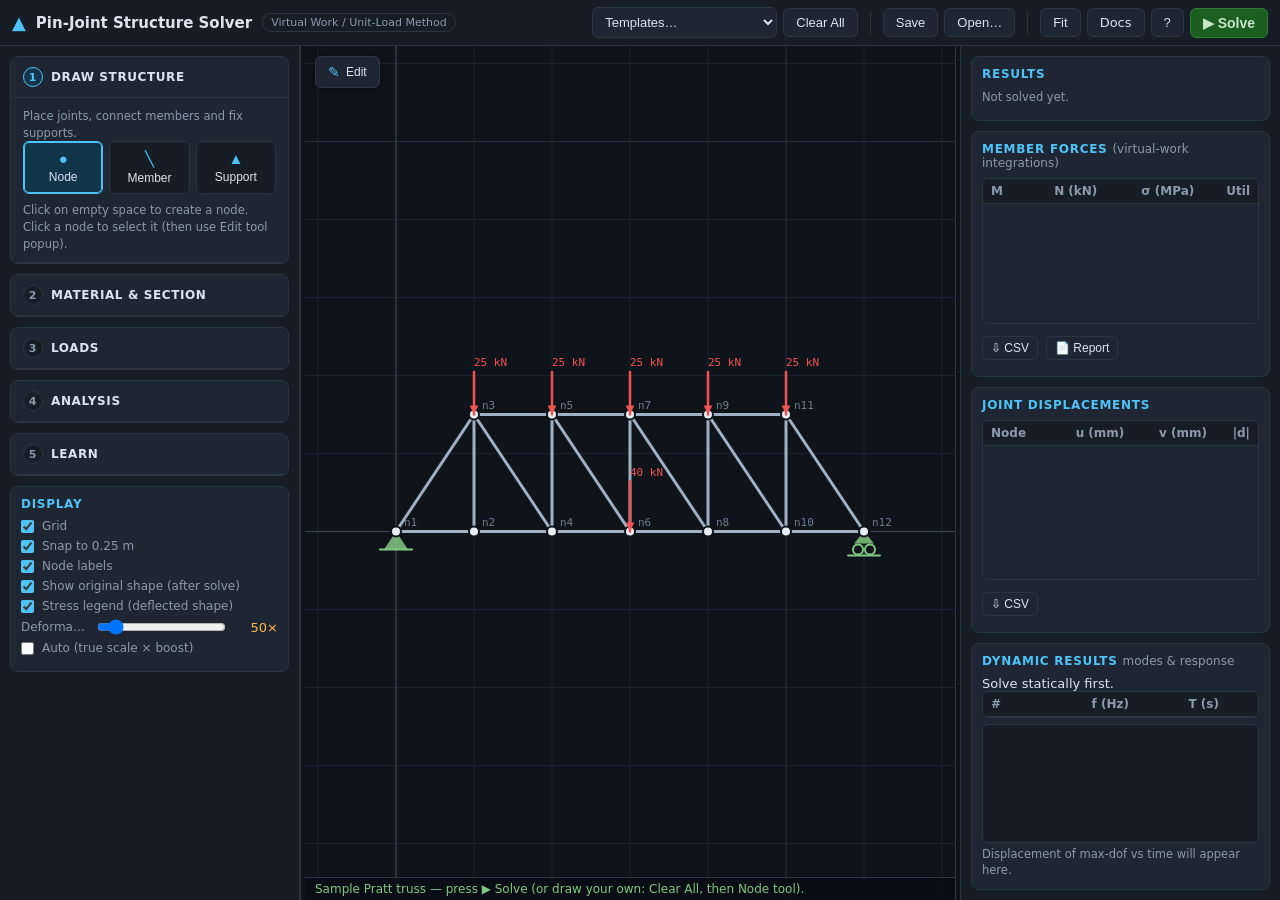
<file: index.html>
<!DOCTYPE html>
<html lang="en">
<head>
<meta charset="UTF-8">
<meta name="viewport" content="width=device-width, initial-scale=1.0">
<title>Pin Joint Structure Solver</title>
<link rel="stylesheet" href="css/style.css">
</head>
<body>

<div id="app">
  <!-- ============ TOP BAR ============ -->
  <header id="topbar">
    <div class="brand">
      <span class="logo">&#9650;</span>
      <span>Pin-Joint Structure Solver</span>
      <span class="tag">Virtual Work / Unit-Load Method</span>
    </div>
    <div class="top-actions">
      <select id="sel-template" class="tbtn" title="Start from a template" style="padding:6px 8px">
        <option value="">Templates…</option>
        <option value="pratt">Pratt roof truss (6 panels)</option>
        <option value="warren">Warren truss (zig-zag)</option>
        <option value="howe">Howe truss</option>
        <option value="ktruss">K-truss (8 panels)</option>
        <option value="bracket">Cantilever bracket</option>
        <option value="tower">Tapered mast / jib</option>
      </select>
      <button id="btn-clear"   class="tbtn danger" title="Delete everything">Clear All</button>
      <span class="sep"></span>
      <button id="btn-save"    class="tbtn" title="Download structure as JSON">Save</button>
      <button id="btn-open"    class="tbtn" title="Open a saved structure">Open…</button>
      <input type="file" id="file-open" accept=".json,application/json" style="display:none">
      <span class="sep"></span>
      <button id="btn-zoomfit" class="tbtn" title="Fit structure to view">Fit</button>
      <a href="docs.html" class="tbtn" style="text-decoration:none" title="Methodology &amp; mathematical formulation">Docs</a>
      <button id="btn-help"    class="tbtn" title="Help &amp; shortcuts">?</button>
      <button id="btn-solve"   class="tbtn solve" title="Solve the structure">&#9654; Solve</button>
    </div>
  </header>

  <div id="main">
    <!-- ============ SIDE PANEL ============ -->
    <aside id="panel">

      <section class="panel-block step open" data-step="1">
        <h3 class="acc-head"><span class="stepnum">1</span> Draw structure <span class="step-status"></span></h3>
        <div class="acc-body">
          <p class="hint">Place joints, connect members and fix supports.</p>
          <div class="toolgrid">
            <button id="tool-node"     class="tool active" data-tool="node"><span class="ticon">&#9679;</span>Node</button>
            <button id="tool-member"   class="tool" data-tool="member"><span class="ticon">&#9586;</span>Member</button>
            <button id="tool-support"  class="tool" data-tool="support"><span class="ticon">&#9650;</span>Support</button>
          </div>
          <p class="hint" id="tool-hint">Click on empty space to create a node. Click a node to select it (then use Edit tool popup).</p>
        </div>
      </section>

      <section class="panel-block step" data-step="2">
        <h3 class="acc-head"><span class="stepnum">2</span> Material &amp; section <span class="step-status"></span></h3>
        <div class="acc-body">
          <div class="fieldrow"><label>Material preset</label>
            <select id="sel-material">
              <option value="custom">Custom…</option>
              <option value="steel">Steel S235 (E=21000)</option>
              <option value="steel355">Steel S355 (E=21000)</option>
              <option value="alu">Aluminium 6061 (E=6900)</option>
              <option value="timber">Timber GL24 (E=1150)</option>
            </select>
          </div>
          <div class="fieldrow"><label>New Member E (kN/cm²)</label><input id="inp-E" type="number" value="21000" step="100"></div>
          <div class="fieldrow"><label>New Member A (cm²)</label><input id="inp-A" type="number" value="20" step="1"></div>
          <div class="fieldrow"><label>Density ρ (kg/m³)</label><input id="inp-rho" type="number" value="7850" step="50" title="Material density — used for self weight and dynamic mass"></div>
          <div class="fieldrow"><label>Section (new members)</label>
            <select id="sel-section"></select>
          </div>
          <div class="fieldrow"><label>σ allow max (MPa)</label><input id="inp-sallow-max" type="number" value="157" step="1" title="Maximum allowable tensile stress"></div>
          <div class="fieldrow"><label>σ allow min (MPa)</label><input id="inp-sallow-min" type="number" value="157" step="1" title="Maximum allowable compressive stress (magnitude)"></div>
          <div class="chkrow"><input type="checkbox" id="chk-buckle" checked><label for="chk-buckle">Buckling check (Euler, pin-ended)</label></div>
          <div class="fieldrow"><label>Color members by</label>
            <select id="sel-colormode">
              <option value="force">Axial force / stress</option>
              <option value="util">Utilisation vs limit</option>
              <option value="none">Mono</option>
            </select>
          </div>
          <p class="hint">Utilisation = σ/σ_limit. Tension limited by σ_allow max; compression by min(σ_allow min, buckling). Red &gt; 1 (fails).</p>
        </div>
      </section>

      <section class="panel-block step" data-step="3">
        <h3 class="acc-head"><span class="stepnum">3</span> Loads <span class="step-status"></span></h3>
        <div class="acc-body">
          <div class="toolgrid">
            <button id="tool-load" class="tool" data-tool="load"><span class="ticon">&#8595;</span>Point load</button>
          </div>
          <div class="chkrow"><input type="checkbox" id="chk-sw"><label for="chk-sw">Self weight</label></div>
          <div class="chkrow"><input type="checkbox" id="chk-th"><label for="chk-th">Thermal (ΔT)</label></div>
          <div class="fieldrow"><label>α coefficient (µε/°C)</label><input id="inp-alpha" type="number" value="12" step="0.5"></div>
          <div class="fieldrow"><label>ΔT all (°C)</label><input id="inp-dTall" type="number" value="0" step="5"></div>
          <button id="btn-dTall" class="tbtn small">Apply ΔT to all members</button>
        </div>
      </section>

      <section class="panel-block step" data-step="4">
        <h3 class="acc-head"><span class="stepnum">4</span> Analysis <span class="step-status"></span></h3>
        <div class="acc-body">
          <div class="fieldrow"><label>Analysis type</label>
            <select id="sel-analysis">
              <option value="static">Static</option>
              <option value="modal">Dynamic — modal</option>
              <option value="time">Dynamic — time history</option>
            </select>
          </div>
          <div id="ana-static">
            <p class="hint">Solves K·u = P (virtual-work method).</p>
            <button id="btn-solve-left" class="tbtn solve small">&#9654; Run static analysis</button>
          </div>
          <div id="ana-modal" style="display:none">
            <p class="hint">Computes natural frequencies &amp; mode shapes (lumped mass).</p>
            <div class="fieldrow">
              <button id="btn-modes" class="tbtn solve small">&#9654; Run modal analysis</button>
              <button id="btn-anim-mode" class="tbtn small" disabled>&#9654; Animate</button>
            </div>
          </div>
          <div id="ana-time" style="display:none">
            <div class="fieldrow"><label>Load λ(t)</label>
              <select id="sel-history">
                <option value="step">Step (sudden)</option>
                <option value="pulse">Pulse (rectangular)</option>
                <option value="harmonic">Harmonic sin(2πf·t)</option>
                <option value="ramp">Ramp (linear)</option>
              </select>
            </div>
            <div class="fieldrow"><label>f / tp (Hz / s)</label><input id="inp-freq" type="number" value="5" step="0.5" min="0"></div>
            <div class="fieldrow"><label>Damping ζ (%)</label><input id="inp-zeta" type="number" value="2" step="0.5" min="0" max="99"></div>
            <div class="fieldrow"><label>T end (s)</label><input id="inp-tend" type="number" value="2" step="0.5" min="0.1"></div>
            <div class="fieldrow">
              <button id="btn-run-dyn" class="tbtn solve small" disabled>&#9654; Run time analysis</button>
              <button id="btn-play" class="tbtn small" disabled>&#9654; Play</button>
            </div>
          </div>
        </div>
      </section>

      <section class="panel-block step" data-step="5">
        <h3 class="acc-head"><span class="stepnum">5</span> Learn <span class="step-status"></span></h3>
        <div class="acc-body">
          <p class="hint">Teaching tools that explain <em>how</em> the forces are found.</p>
          <div class="chkrow"><input type="checkbox" id="chk-zero"><label for="chk-zero">Highlight zero-force members</label></div>
          <div class="fieldrow">
            <button id="btn-worked" class="tbtn small">&#128214; Method of joints (worked)</button>
          </div>
          <div class="fieldrow">
            <button id="btn-sections" class="tbtn small">&#9998; Method of sections</button>
          </div>
          <div class="fieldrow">
            <button id="btn-influence" class="tbtn small">&#8596; Influence lines</button>
          </div>
          <div id="learn-output" class="learn-output"><p class="hint">Solve the structure first, then pick a tool above.</p></div>
        </div>
      </section>

      <section class="panel-block">
        <h3>Display</h3>
        <div class="chkrow"><input type="checkbox" id="chk-grid" checked><label for="chk-grid">Grid</label></div>
        <div class="chkrow"><input type="checkbox" id="chk-snap" checked><label for="chk-snap">Snap to 0.25 m</label></div>
        <div class="chkrow"><input type="checkbox" id="chk-labels" checked><label for="chk-labels">Node labels</label></div>
        <div class="chkrow"><input type="checkbox" id="chk-orig" checked><label for="chk-orig">Show original shape (after solve)</label></div>
        <div class="chkrow"><input type="checkbox" id="chk-legend" checked><label for="chk-legend">Stress legend (deflected shape)</label></div>
        <div class="fieldrow"><label>Deformation scale</label>
          <input type="range" id="range-defscale" min="1" max="500" value="50">
          <span id="defscale-val">50×</span>
        </div>
        <div class="chkrow"><input type="checkbox" id="chk-auto"><label for="chk-auto">Auto (true scale × boost)</label></div>
      </section>

    </aside>
    <div class="col-resizer" id="rsz-left" title="Drag to resize"></div>

    <!-- ============ CANVAS AREA ============ -->
    <div id="canvas-wrap">
      <canvas id="canvas"></canvas>

      <!-- floating Edit tool + selection box (over the drawing area) -->
      <div id="canvas-tools">
        <button id="tool-select" class="tool" data-tool="select"><span class="ticon">&#9998;</span>Edit</button>
      </div>
      <div id="selection-box" style="display:none">
        <div class="sel-head">
          <div id="selection-info"><p class="hint">Nothing selected.</p></div>
          <button id="btn-sel-close" class="tbtn small" title="Close">&#10005;</button>
        </div>
        <div id="selection-edit" style="display:none">
          <div class="fieldrow"><label>X (m)</label><input id="sel-x" type="number" step="0.1"></div>
          <div class="fieldrow"><label>Y (m)</label><input id="sel-y" type="number" step="0.1"></div>
          <div class="fieldrow"><label>Load Px (kN)</label><input id="sel-px" type="number" step="1"></div>
          <div class="fieldrow"><label>Load Py (kN)</label><input id="sel-py" type="number" step="1"></div>
          <div class="fieldrow" title="Extra lumped mass for dynamic analysis"><label>Mass (kg)</label><input id="sel-mass" type="number" step="10" min="0"></div>
          <div class="fieldrow"><label>Support</label>
            <select id="sel-support">
              <option value="none">None</option>
              <option value="pin">Pin (x,y)</option>
              <option value="rollerx">Roller &#8992;&#8993; (y fixed)</option>
              <option value="rollery">Roller | (x fixed)</option>
            </select>
          </div>
          <button id="btn-del-node" class="tbtn danger small">Delete Node</button>
        </div>
        <div id="member-edit" style="display:none">
          <div class="fieldrow"><label>E (kN/cm²)</label><input id="sel-mE" type="number" step="100"></div>
          <div class="fieldrow"><label>A (cm²)</label><input id="sel-mA" type="number" step="1"></div>
          <div class="fieldrow"><label>Section</label><select id="sel-mSection"></select></div>
          <div class="fieldrow"><label>I (cm⁴)</label><input id="sel-mI" type="number" step="1" min="0" title="For buckling check; 0 = solid-square equivalent"></div>
          <div class="fieldrow"><label>ΔT (°C)</label><input id="sel-mdT" type="number" step="5"></div>
          <button id="btn-del-member" class="tbtn danger small">Delete Member</button>
        </div>
      </div>

      <div id="empty-hint">
        <b>Getting started</b>
        <ol>
          <li>Pick a <b>template</b> (top bar), or draw:
            <span class="kbd-hint">Node</span> tool → click to place joints;
            <span class="kbd-hint">Member</span> → click joint-to-joint.</li>
          <li>Click a joint with <span class="kbd-hint">Support</span> to pin it (cycle pin/rollers).</li>
          <li><span class="kbd-hint">Load</span>: click a joint, enter Px/Py in the panel.</li>
          <li>Press <b>▶ Solve</b> (or <span class="kbd-hint">S</span>).
            Colors show stress; green = deflected shape.</li>
          <li>Shortcuts: <span class="kbd-hint">1–5</span> tools, <span class="kbd-hint">Ctrl+Z</span> undo,
            <span class="kbd-hint">Ctrl+S</span> save, <span class="kbd-hint">F</span> fit.</li>
        </ol>
      </div>
      <div id="canvas-status">
        <span id="status-text">Ready — start drawing nodes.</span>
        <span id="coord-text"></span>
      </div>
    </div>
    <div class="col-resizer" id="rsz-right" title="Drag to resize"></div>

    <!-- ============ RESULTS PANEL ============ -->
    <aside id="results">
      <section class="panel-block">
        <h3>Results</h3>
        <div id="results-summary"><p class="hint">Not solved yet.</p></div>
      </section>
      <section class="panel-block grow">
        <h3>Member Forces <span class="sub">(virtual-work integrations)</span></h3>
        <div class="tablewrap">
          <table id="tbl-members">
            <thead><tr><th>M</th><th>N (kN)</th><th>σ (MPa)</th><th>Util</th></tr></thead>
            <tbody></tbody>
          </table>
        </div>
        <div class="fieldrow" style="margin-top:6px">
          <button id="btn-export" class="tbtn small" title="Export member results">&#8681; CSV</button>
      <button id="btn-report" class="tbtn small" title="Printable design report">&#128196; Report</button>
      <span id="design-status" class="hint"></span>
        </div>
      </section>
      <section class="panel-block grow">
        <h3>Joint Displacements</h3>
        <div class="tablewrap">
          <table id="tbl-disp">
            <thead><tr><th>Node</th><th>u (mm)</th><th>v (mm)</th><th>|d|</th></tr></thead>
            <tbody></tbody>
          </table>
        </div>
        <div class="fieldrow" style="margin-top:6px">
          <button id="btn-export-disp" class="tbtn small" title="Export joint displacements &amp; reactions">&#8681; CSV</button>
        </div>
      </section>

      <section class="panel-block" id="dyn-block">
        <h3>Dynamic results <span class="sub">modes &amp; response</span></h3>
        <div id="dyn-summary"><p class="hint">Choose Analysis → Dynamic in the left panel.</p></div>
        <div class="tablewrap" style="max-height:150px">
          <table id="tbl-modes">
            <thead><tr><th>#</th><th>f (Hz)</th><th>T (s)</th><th></th></tr></thead>
            <tbody></tbody>
          </table>
        </div>
        <canvas id="canvas-dyn" width="260" height="110" style="width:100%;background:var(--bg2);border:1px solid var(--line);border-radius:6px;margin-top:6px"></canvas>
        <p class="hint" id="dyn-plot-cap">Displacement of max-dof vs time will appear here.</p>
      </section>

      <section class="panel-block" id="infl-block" style="display:none">
        <h3>Influence line <span class="sub">moving unit load</span></h3>
        <div class="fieldrow"><label>Response</label>
          <select id="sel-infl">
            <option value="">— choose —</option>
          </select>
        </div>
        <div class="fieldrow"><label>Load direction</label>
          <select id="sel-infl-axis">
            <option value="y">Vertical (↓)</option>
            <option value="x">Horizontal (→)</option>
          </select>
        </div>
        <canvas id="canvas-infl" width="300" height="130" style="width:100%;background:var(--bg2);border:1px solid var(--line);border-radius:6px;margin-top:6px"></canvas>
        <p class="hint" id="infl-cap">A unit load moves along the joints; the plot shows the response at each position.</p>
      </section>
    </aside>
  </div>
</div>

<!-- ============ HELP MODAL ============ -->
<div id="help-modal" class="modal" style="display:none">
  <div class="modal-box">
    <div class="modal-head">
      <h3>Help &amp; shortcuts</h3>
      <button id="btn-help-close" class="tbtn small">&#10005;</button>
    </div>
    <div class="modal-body">
      <h4>Workflow</h4>
      <ol>
        <li><b>Draw</b> — pick a template (top bar) or use the <b>Node</b> tool to place joints, <b>Member</b> to connect them.</li>
        <li><b>Support</b> — click a joint to cycle pin / rollers. You need at least 3 reaction components.</li>
        <li><b>Load</b> — click a joint and enter Px / Py in the panel.</li>
        <li><b>Material &amp; section</b> — set E, A, density and σ_allow for new members (Step 2). To change a single member, select it with the <b>Edit</b> tool and edit its properties in the floating box.</li>
        <li><b>Solve</b> — press <b>▶ Solve</b> (or <span class="kbd-hint">S</span>).</li>
        <li><b>Learn</b> — use the Step 5 tools to see the method of joints, sections, and influence lines.</li>
      </ol>
      <h4>Keyboard shortcuts</h4>
      <table class="help-keys">
        <tr><td><span class="kbd-hint">1–5</span></td><td>Switch tools (node, member, support, load, edit)</td></tr>
        <tr><td><span class="kbd-hint">S</span></td><td>Solve</td></tr>
        <tr><td><span class="kbd-hint">F</span></td><td>Fit structure to view</td></tr>
        <tr><td><span class="kbd-hint">Ctrl+Z</span></td><td>Undo</td></tr>
        <tr><td><span class="kbd-hint">Ctrl+S</span></td><td>Save structure (JSON)</td></tr>
        <tr><td><span class="kbd-hint">Del</span></td><td>Delete selected node / member</td></tr>
        <tr><td><span class="kbd-hint">Esc</span></td><td>Cancel in-progress member / clear selection</td></tr>
        <tr><td><span class="kbd-hint">Shift-drag</span> / <span class="kbd-hint">middle-drag</span></td><td>Pan</td></tr>
        <tr><td><span class="kbd-hint">Wheel</span></td><td>Zoom</td></tr>
      </table>
      <h4>Units</h4>
      <p class="hint">Geometry in <b>m</b>, loads in <b>kN</b>, E in <b>kN/cm²</b>, A in <b>cm²</b>, displacements in <b>mm</b>, stress in <b>MPa</b>.</p>
      <h4>Stability</h4>
      <p class="hint">A stable planar truss needs <b>m + r ≥ 2j</b> and at least 3 non-concurrent reaction components. The status bar shows the counts.</p>
    </div>
  </div>
</div>

<script src="js/structure.js"></script>
<script src="js/solver.js"></script>
<script src="js/dynamics.js"></script>
<script src="js/worked.js"></script>
<script src="js/influence.js"></script>
<script src="js/report.js"></script>
<script src="js/renderer.js"></script>
<script src="js/app.js"></script>
</body>
</html>
</file>
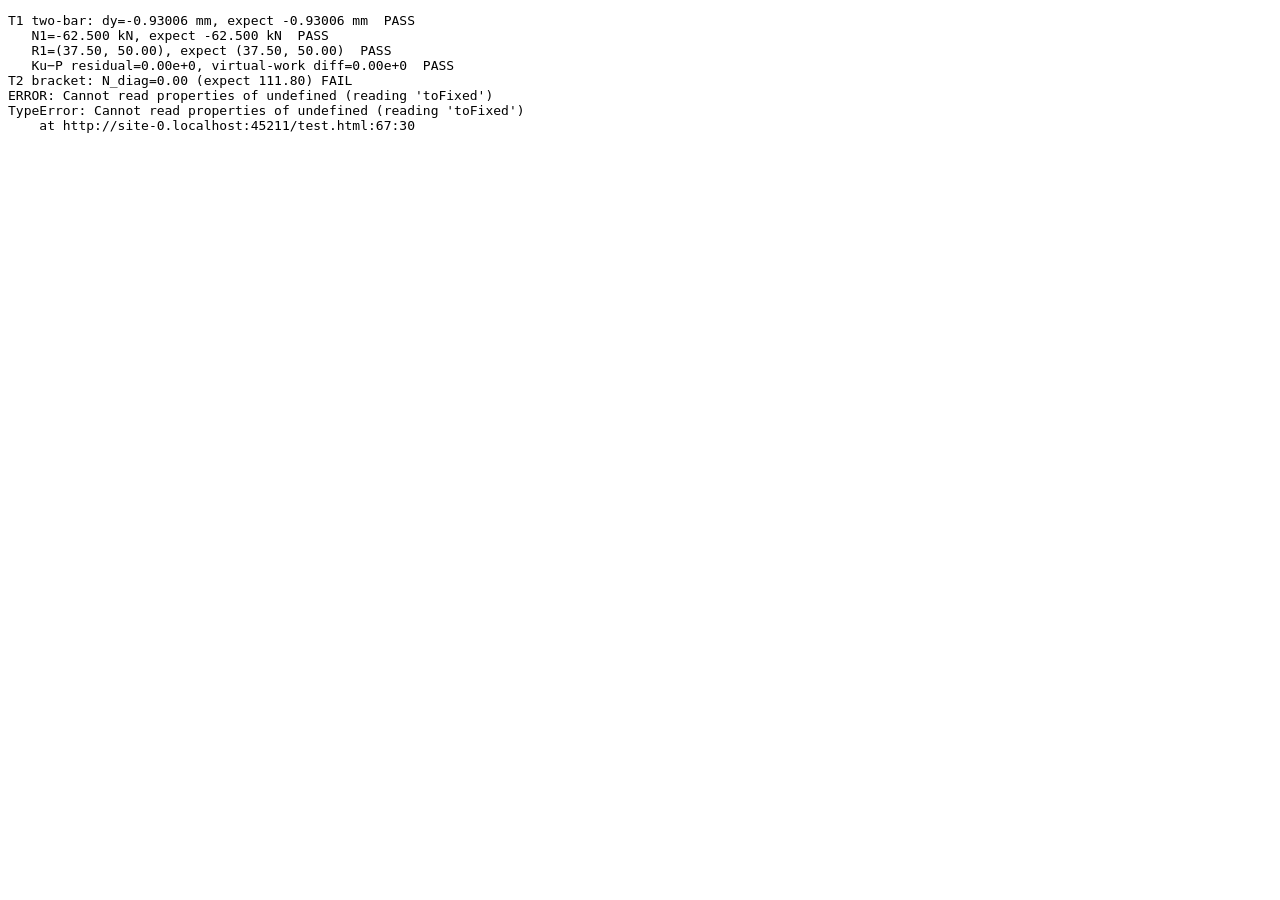
<file: test.html>
<!DOCTYPE html>
<html>
<head><meta charset="UTF-8"><title>Solver self-test</title></head>
<body>
<pre id="out">Running…</pre>
<script src="js/structure.js"></script>
<script src="js/solver.js"></script>
<script src="js/dynamics.js"></script>
<script src="js/worked.js"></script>
<script src="js/influence.js"></script>
<script>
const out = [];
const log = s => { out.push(s); document.getElementById("out").textContent = out.join("\n"); };
const approx = (a, b, tol=1e-6) => Math.abs(a-b) <= tol;

try {
  /* ---- TEST 1: two-bar truss ----
     n3 apex (0,4) load -100 kN; members to (-3,0) pin and (3,0) pin.
     δ = PL/(2 EA sin²θ), N = -P/(2 sinθ)                                */
  let s = new Structure();
  const b = 3, h = 4;
  const n1 = s.addNode(-b, 0); n1.support = "pin";
  const n2 = s.addNode( b, 0); n2.support = "pin";
  const n3 = s.addNode( 0, h); n3.py = -100;
  const E = 21000, A = 20, EAN = E * A;
  s.addMember(n1, n3, E, A);
  s.addMember(n2, n3, E, A);
  let sol = Solver.solve(s);
  const sinθ = h / 5;
  const δexp = 100 * 5000 / (2 * EAN * sinθ * sinθ);
  const dy = sol.dispOf(n3.id, "y");
  log(`T1 two-bar: dy=${dy.toFixed(5)} mm, expect ${(-δexp).toFixed(5)} mm  ${approx(dy,-δexp)?"PASS":"FAIL"}`);
  const Nexp = -100 / (2 * sinθ);
  const N = sol.memberForces.get(1);
  log(`   N1=${N.toFixed(3)} kN, expect ${Nexp.toFixed(3)} kN  ${approx(N,Nexp)?"PASS":"FAIL"}`);
  const R1 = sol.reactions.get(n1.id);
  log(`   R1=(${R1.rx.toFixed(2)}, ${R1.ry.toFixed(2)}), expect (37.50, 50.00)  ${approx(R1.rx,37.5)&&approx(R1.ry,50)?"PASS":"FAIL"}`);
  log(`   Ku−P residual=${sol.verify.toExponential(2)}, virtual-work diff=${sol.virtErr.toExponential(2)}  ${sol.virtErr<1e-7?"PASS":"FAIL"}`);

  /* ---- TEST 2: determinate cantilever (4-node bracket) ----
     Wall at x=0: n1(0,2) pin, n2(0,0) pin. Free: n3(4,2), n4(4,0) load -50 at n4.
     Bars: n1-n3 (top), n2-n4 (bottom), n1-n4 (diag), n3-n4 (vertical).
     Method of joints:
       n3: top chord + vertical:  ΣFx: -N13 - N34x... solve:
       at n3: members n1n3 (horizontal), n3n4 (vertical), no load → N34 = 0, N13 = 0?
       n4: load (0,-50); members: n2n4 horiz, n1n4 diag(-4,2)len√20, n3n4 vertical.
       ΣFy: N34·(up) + N14·(2/√20) = 50… compute below numerically.            */
  s = new Structure();
  const w1 = s.addNode(0, 2); w1.support = "pin";
  const w2 = s.addNode(0, 0); w2.support = "pin";
  const f3 = s.addNode(4, 2);
  const f4 = s.addNode(4, 0); f4.py = -50;
  s.addMember(w1, f3, E, A);   // m1 top chord
  s.addMember(w2, f4, E, A);   // m2 bottom chord
  s.addMember(w1, f4, E, A);   // m3 diagonal
  s.addMember(f3, f4, E, A);   // m4 vertical
  sol = Solver.solve(s);
  // hand solution: at n3: ΣFx: N13 = 0 (no x load at n3) → m1 N=0
  //   then ΣFy at n3: -N34 = 0 → m4 N=0?? No: n3 connects m1(horiz) & m4(vert), no load → both 0. But then m4 zero.
  // at n4: members m2 (horiz to left), m3 (diag to (-4,2)/√20), m4 (vert up, N=0)
  //   ΣFy: N3·(2/√20)·(-1 towards w1) ... F_member on n4 toward w1 = N·(-4,2)/√20.
  //   ΣFy: N3·2/√20 + 0 - 50 = 0 → N3 = 50·√20/2 = 111.80 kN (tension)
  //   ΣFx: -N2 - N3·4/√20 = 0 → N2 = -111.80·4/√20 = -100 kN (compression)
  const N3exp = 50 * Math.sqrt(20) / 2, N2exp = -100;
  const g1 = sol.memberForces.get(3), g2 = sol.memberForces.get(2), g4 = sol.memberForces.get(4);
  log(`T2 bracket: N_diag=${g1.toFixed(2)} (expect ${N3exp.toFixed(2)}) ${approx(g1,N3exp,1e-3)?"PASS":"FAIL"}`);
  log(`           N_bot=${g2.toFixed(2)} (expect ${N2exp.toFixed(2)}) ${approx(g2,N2exp,1e-3)?"PASS":"FAIL"}`);
  log(`           N_vert=${g4.toFixed(3)} (expect 0) ${approx(g4,0,1e-3)?"PASS":"FAIL"}`);
  log(`   Ku−P=${sol.verify.toExponential(2)}, virtW diff=${sol.virtErr.toExponential(2)} ${sol.virtErr<1e-7?"PASS":"FAIL"}`);

  /* ---- TEST 3: sample Pratt ---- */
  s = Structure.samplePratt();
  sol = Solver.solve(s);
  const R0 = sol.reactions.get(s.nodes[0].id);
  const R6 = sol.reactions.get(s.nodes[6].id);
  const totLoad = s.nodes.reduce((t, n) => t + n.py, 0);
  const okSum = approx(R0.ry + R6.ry, -totLoad, 1e-4);
  // symmetry: loads are symmetric (5 top loads of -25 at x=2..10, mid extra -40 at x=6) → reactions equal
  const okSym = approx(R0.ry, R6.ry, 1e-4) && approx(R0.ry, -totLoad/2, 1e-4);
  log(`T3 Pratt: ΣPy=${totLoad}; Ry(L)=${R0.ry.toFixed(2)}, Ry(R)=${R6.ry.toFixed(2)}  sum-ok=${okSum?"PASS":"FAIL"} symm=${okSym?"PASS":"FAIL"}`);
  log(`   Ku−P=${sol.verify.toExponential(2)}, virtW diff=${sol.virtErr.toExponential(2)} ${sol.virtErr<1e-6?"PASS":"FAIL"}`);
  let maxD = 0, dN = null;
  s.nodes.forEach(n => { const d = Solver.nodeDisp(sol, n), m = Math.hypot(d.ux, d.uy); if (m > maxD) { maxD = m; dN = n; } });
  log(`   max disp = ${maxD.toFixed(3)} mm at n${dN.id} (sane if < ~150 mm)`);

  /* ---- TEST 4: hanging vertical bar under self weight only ----
     Bar pinned top (0,5), free bottom (0,0), no applied loads, SW on.
     w_total = ρgAL; tip drop δ = w_tot·L/(2EA).
     rollery at the joint fixes x so the model is stable.                */
  s = new Structure();
  const h1 = s.addNode(0, 5); h1.support = "pin";
  const h2 = s.addNode(0, 0); h2.support = "rollery";
  s.addMember(h1, h2, E, A);
  sol = Solver.solve(s, { selfWeight: { include: true, rho: 7850 } });
  const wExp = 7850 * 9.81e-3 * 0.002 * 5;
  const δ4exp = wExp * 5000 / (2 * EAN);
  const dy4 = sol.dispOf(h2.id, "y");
  log(`T4 self weight: w=${sol.selfWeight.toFixed(4)} kN (expect ${wExp.toFixed(4)}) ${approx(sol.selfWeight,wExp,1e-4)?"PASS":"FAIL"}`);
  log(`   tip dy=${dy4.toFixed(6)} mm, expect ${(-δ4exp).toFixed(6)} mm  ${approx(dy4,-δ4exp,1e-6)?"PASS":"FAIL"}`);
  log(`   N=${sol.memberForces.get(1).toFixed(4)} kN, expect ${(wExp/2).toFixed(4)}  ${approx(sol.memberForces.get(1),wExp/2,1e-4)?"PASS":"FAIL"}`);
  log(`   Ry=${sol.reactions.get(h1.id).ry.toFixed(4)}, expect ${wExp.toFixed(4)}  ${approx(sol.reactions.get(h1.id).ry,wExp,1e-4)?"PASS":"FAIL"}`);

  /* ---- TEST 5: fully restrained bar heated ΔT=+40°C ----
     Classic thermal stress: N = −EαΔT (compression), net δ = 0.
     Use a triangle in the y=0 plane: top joint restrained too.
     Simplest stable case: two collinear bars between walls with middle joint.
     Bar n1(0,0) n2(4,0) n3(8,0); n1 pin, n3 pin, n2 free — but n2 has no
     y-restraint and bars are collinear → unstable in y. Restrain n2 with
     rollerx (fixes y). Then heated bar: N1 = N2 = −EA·α·ΔT, u(n2)=0.     */
  s = new Structure();
  const t1 = s.addNode(0, 0); t1.support = "pin";
  const t2 = s.addNode(4, 0); t2.support = "rollerx";   // fixes y only
  const t3 = s.addNode(8, 0); t3.support = "pin";
  const mA = s.addMember(t1, t2, E, A); mA.dT = 40;
  const mB = s.addMember(t2, t3, E, A); mB.dT = 40;
  sol = Solver.solve(s, { thermal: { include: true, alpha: 12 } });
  const FT5 = EAN * 12e-6 * 40;              // = 201.6 kN expected compression
  const N5a = sol.memberForces.get(mA.id), N5b = sol.memberForces.get(mB.id);
  const u5 = sol.dispOf(t2.id, "x");
  log(`T5 thermal (restrained): N1=${N5a.toFixed(2)} kN, N2=${N5b.toFixed(2)} kN, expect ${(-FT5).toFixed(2)}  ${approx(N5a,-FT5,1e-6)&&approx(N5b,-FT5,1e-6)?"PASS":"FAIL"}`);
  log(`   mid-joint u=${u5.toExponential(2)} mm (expect ~0)  ${approx(u5,0,1e-6)?"PASS":"FAIL"}`);
  log(`   Ku−P=${sol.verify.toExponential(2)}, virtW diff=${sol.virtErr.toExponential(2)}  ${sol.virtErr<1e-6?"PASS":"FAIL"}`);

  /* ---- TEST 6: free cantilever truss, heated diagonal only ----
     If only ONE member of a determinate stable truss is heated and the truss
     can accommodate it freely, displacements occur with NO stress (N≈0).
     Use T2 bracket, heat only the vertical member f3-f4 by +100°C:
     expected: N≈0 everywhere, f3 rises by α·ΔT·L = 12e-6·100·2000 = 2.4 mm  */
  s = new Structure();
  const b1 = s.addNode(0, 2); b1.support = "pin";
  const b2 = s.addNode(0, 0); b2.support = "pin";
  const b3 = s.addNode(4, 2);
  const b4 = s.addNode(4, 0);
  s.addMember(b1, b3, E, A);
  s.addMember(b2, b4, E, A);
  s.addMember(b1, b4, E, A);
  const mV = s.addMember(b3, b4, E, A); mV.dT = 100;
  sol = Solver.solve(s, { thermal: { include: true, alpha: 12 } });
  let maxN = 0; s.members.forEach(m => maxN = Math.max(maxN, Math.abs(sol.memberForces.get(m.id))));
  const vT = sol.dispOf(b3.id, "y"), vExpect = 12e-6 * 100 * 2000;
  log(`T6 thermal (free): max|N|=${maxN.toExponential(2)} kN (expect ~0)  ${maxN<1e-6?"PASS":"FAIL"}`);
  log(`   f3 v=${vT.toFixed(4)} mm, expect ${vExpect.toFixed(4)} mm  ${approx(vT,vExpect,1e-4)?"PASS":"FAIL"}`);
  log(`   virtW diff=${sol.virtErr.toExponential(2)}  ${sol.virtErr<1e-6?"PASS":"FAIL"}`);

  /* ---- TEST 7: natural frequency of SDOF-equivalent hanging bar ----
     Same bar as T4: k = EA/L [kN/mm], end mass m = ρAL/2 [kg→kt].
     ω = √(k/m). ρ=7850, A=0.002 m², L=5 m → m=39.25 kg=0.03925 kt
     k = 420000/5000 = 84 kN/mm → ω=√(84/0.03925)=46.27 rad/s → f=7.36 Hz */
  {
    const sol7 = Solver.solve(s, { selfWeight: { include: true, rho: 7850 } });
    const res7 = Dynamics.modes(s, sol7.K, sol7.ndof, 7850, sol7.dofIndex, 1);
    const k7 = EAN / 5000;                       // 84 kN/mm
    const m7 = 7850 * 0.002 * 5 / 2 / 1000;      // kt
    const wExp = Math.sqrt(k7 / m7);
    const fGot = res7.modes[0].freq, fExp = wExp / (2 * Math.PI);
    log(`T7 eigen: f1=${fGot.toFixed(3)} Hz, expect ${fExp.toFixed(3)} Hz  ${approx(fGot,fExp,1e-3)?"PASS":"FAIL"}`);

    /* ---- TEST 8: step load DAF = 2 (undamped) ----
       SDOF, suddenly applied constant load: max displacement = 2× static. */
    const resp = Dynamics.response([Object.assign({}, res7.modes[0], { used: true })],
      res7.M, sol7.Pf, { lambda: t => 1, tEnd: 3 / fGot, dt: 1 / (60 * fGot), zeta: 0 });
    let umax = 0;
    for (let sIdx = 0; sIdx <= resp.nSteps; sIdx++) {
      const uu = resp.uOfStep(sIdx);
      for (const v of uu) umax = Math.max(umax, Math.abs(v));
    }
    /* static reference: solve K·u=Pf displacement magnitude */
    let ustat = 0;
    for (const v of sol7.dispStiffness) ustat = Math.max(ustat, Math.abs(v));
    const DAF = umax / ustat;
    log(`T8 step DAF=${DAF.toFixed(3)} (expect 2.000 for undamped SDOF)  ${approx(DAF,2,0.02)?"PASS":"FAIL"}`);
  }

  /* ---- TEST 9: utilisation / Euler buckling sanity ----
     Long slender member: A=5 cm², L=10 m, E=21000 kN/cm², compression 40 kN.
     σ = 40/5 = 8 kN/cm² = 80 MPa. I_sq = A²/12: A=500mm² → I=20833 mm⁴.
     Pcr = π²·E·I/L² = π²·210000·20833/10000² = 4317 N → σcr = 8.63 MPa (MPa!).
     σ_allow 157 MPa irrelevant: buckling governs → U = 80/8.63 = 9.27  */
  {
    const fake = { A: 5, E: 21000, length: 10 };
    const U = Structure.utilization(fake, -40, 157, 157);
    const Amm = 500, Lmm = 10000, Empa = 210000;
    const I = Amm * Amm / 12;
    const Pcr = Math.PI * Math.PI * Empa * I / (Lmm * Lmm) / 1000;  // kN
    const sigCr = Pcr * 1000 / Amm;                                  // MPa
    const Uexp = 80 / sigCr;
    log(`T9 buckling: U=${U.toFixed(2)}, expect ${Uexp.toFixed(2)} (Pcr=${Pcr.toFixed(1)} kN, σcr=${sigCr.toFixed(2)} MPa)  ${approx(U,Uexp,1e-6)?"PASS":"FAIL"}`);
    const Ut = Structure.utilization(fake, 40, 157, 157);
    log(`   tension util=${Ut.toFixed(3)}, expect ${(80/157).toFixed(3)}  ${approx(Ut,80/157,1e-6)?"PASS":"FAIL"}`);
  }

  /* ---- TEST 10: method of joints matches exact solver (bracket) ----
     Use the T2 bracket (determinate). Worked.joints should reproduce the
     exact member forces from the stiffness solution.                    */
  {
    s = new Structure();
    const w1 = s.addNode(0, 2); w1.support = "pin";
    const w2 = s.addNode(0, 0); w2.support = "pin";
    const f3 = s.addNode(4, 2);
    const f4 = s.addNode(4, 0); f4.py = -50;
    s.addMember(w1, f3, E, A);
    s.addMember(w2, f4, E, A);
    s.addMember(w1, f4, E, A);
    s.addMember(f3, f4, E, A);
    const sol10 = Solver.solve(s);
    const wj = Worked.joints(s, sol10);
    let ok10 = wj.allKnown;
    s.members.forEach(m => {
      const exact = sol10.memberForces.get(m.id);
      const worked = wj.force.get(m.id);
      if (!approx(worked, exact, 1e-6)) ok10 = false;
    });
    log(`T10 method of joints: allKnown=${wj.allKnown}, ${wj.steps.length} steps, matches exact=${ok10}  ${ok10?"PASS":"FAIL"}`);
  }

  /* ---- TEST 11: zero-force detection on the bracket truss ----
     The T2 bracket has two zero-force members: the top chord n1-n3 and
     the vertical n3-n4 (both N=0, joint n3 has 2 members and no load). */
  {
    s = new Structure();
    const w1 = s.addNode(0, 2); w1.support = "pin";
    const w2 = s.addNode(0, 0); w2.support = "pin";
    const f3 = s.addNode(4, 2);
    const f4 = s.addNode(4, 0); f4.py = -50;
    s.addMember(w1, f3, E, A);   // m1 top chord (zero)
    s.addMember(w2, f4, E, A);   // m2 bottom chord
    s.addMember(w1, f4, E, A);   // m3 diagonal
    s.addMember(f3, f4, E, A);   // m4 vertical (zero)
    const sol11 = Solver.solve(s);
    const zf = Worked.zeroForce(s, sol11);
    const m1 = s.memberBetween(w1, f3), m4 = s.memberBetween(f3, f4);
    const ok11 = zf.some(z => z.member === m1) && zf.some(z => z.member === m4);
    log(`T11 zero-force: found ${zf.length} (expect 2: M${m1.id}, M${m4.id})  ${ok11?"PASS":"FAIL"}`);
  }

  /* ---- TEST 12: influence line of a reaction ----
     For a simply-supported beam-like truss, the influence line of the
     left reaction Ry under a unit vertical load at joint x is
     (L - x)/L. Use the Pratt sample: left support at x=0, right at x=12.
     Check the value at the right support joint (x=12) -> Ry = 0, and at
     the left support (x=0) -> Ry = 1.                                        */
  {
    s = Structure.samplePratt();
    const sol12 = Solver.solve(s);
    const left = s.nodes[0];                       // bottom[0] pin at x=0
    const right = s.nodes[6];                      // bottom[6] roller at x=12
    const data = Influence.line(s, { axis: "y", reactionNodeId: left.id, reactionAxis: "y" });
    const atLeft = data.joints.find(j => j.node === left).value;
    const atRight = data.joints.find(j => j.node === right).value;
    log(`T12 influence Ry(left): at left=${atLeft.toFixed(3)} (expect 1), at right=${atRight.toFixed(3)} (expect 0)  ${approx(atLeft,1,1e-6)&&approx(atRight,0,1e-6)?"PASS":"FAIL"}`);
  }

  log("\nALL DONE");
} catch (e) {
  log("ERROR: " + e.message);
  log(e.stack);
}
</script>
</body>
</html>
</file>
<file: css/style.css>
:root{
  --bg:#0f141b;
  --bg2:#161d27;
  --bg3:#1d2632;
  --line:#2a3646;
  --txt:#dbe4ee;
  --txt-dim:#8b9aad;
  --accent:#4fc3f7;
  --accent2:#ffb74d;
  --ok:#81c784;
  --danger:#e57373;
  --tension:#4fc3f7;
  --compression:#ffb74d;
}
*{box-sizing:border-box;margin:0;padding:0}
html,body{height:100%;}
body{
  font-family:system-ui,-apple-system,"Segoe UI",Roboto,"Helvetica Neue",Arial,sans-serif;
  background:var(--bg);
  color:var(--txt);
  overflow:hidden;
  font-size:13px;
}
#app{display:flex;flex-direction:column;height:100vh;}

/* ---------- Top bar ---------- */
#topbar{
  display:flex;align-items:center;justify-content:space-between;
  background:var(--bg2);border-bottom:1px solid var(--line);
  padding:6px 12px;flex:0 0 46px;
}
.brand{display:flex;align-items:center;gap:10px;font-weight:600;font-size:15px;}
.brand .logo{color:var(--accent);font-size:18px;}
.brand .tag{font-size:11px;color:var(--txt-dim);font-weight:400;border:1px solid var(--line);border-radius:10px;padding:2px 8px;}
.top-actions{display:flex;align-items:center;gap:6px;}
.sep{width:1px;height:22px;background:var(--line);margin:0 6px;}

.tbtn{
  background:var(--bg3);color:var(--txt);border:1px solid var(--line);
  border-radius:6px;padding:6px 12px;cursor:pointer;font-size:13px;
  transition:background .12s,border-color .12s;
}
.tbtn:hover{background:#26303e;border-color:var(--accent);}
.tbtn.danger:hover{border-color:var(--danger);color:var(--danger);}
.tbtn.solve{background:#1b5e20;border-color:#2e7d32;font-weight:700;font-size:14px;color:#c8e6c9;}
.tbtn.solve:hover{background:#237a28;border-color:var(--ok);color:#fff;}
.tbtn.solve:disabled{background:#1a2b1e;border-color:#2c4630;color:#56735c;cursor:not-allowed;}
.tbtn.solve:disabled:hover{background:#1a2b1e;border-color:#2c4630;color:#56735c;}
.tbtn.small{padding:4px 8px;font-size:12px;margin-top:6px;}

/* ---------- Layout ---------- */
#main{display:flex;flex:1;min-height:0;}
#panel,#results{
  width:300px;flex:0 0 300px;background:var(--bg2);
  overflow-y:auto;padding:10px;
  display:flex;flex-direction:column;gap:10px;
}
#panel{border-right:1px solid var(--line);}
#results{border-left:1px solid var(--line);width:320px;flex-basis:320px;}
.col-resizer{
  flex:0 0 5px;cursor:col-resize;background:transparent;
  border-left:1px solid var(--line);transition:background .15s;
}
.col-resizer:hover,.col-resizer.drag{background:var(--accent);}
body.col-resizing{user-select:none;cursor:col-resize;}
body.col-resizing #canvas{pointer-events:none;}
#canvas-wrap{flex:1;position:relative;min-width:0;background:var(--bg);}
#canvas{position:absolute;inset:0;width:100%;height:100%;cursor:crosshair;}

/* floating Edit tool button (top-left of drawing area) */
#canvas-tools{
  position:absolute;top:10px;left:10px;z-index:5;
  display:flex;gap:6px;
}
#canvas-tools .tool{
  width:auto;min-width:64px;padding:7px 12px;flex-direction:row;gap:6px;
  background:var(--bg3);border:1px solid var(--line);border-radius:6px;
  box-shadow:0 2px 8px rgba(0,0,0,.4);
}
#canvas-tools .tool .ticon{font-size:14px;}
#canvas-tools .tool.active{background:#12354a;border-color:var(--accent);}

/* floating selection / edit box (top-right of drawing area) */
#selection-box{
  position:absolute;top:10px;right:10px;z-index:5;
  width:250px;max-height:calc(100% - 60px);overflow-y:auto;
  background:var(--bg3);border:1px solid var(--line);border-radius:8px;
  padding:10px;box-shadow:0 4px 16px rgba(0,0,0,.5);
}
#selection-box .sel-head{display:flex;align-items:center;justify-content:space-between;gap:8px;margin-bottom:8px;}
#selection-box .sel-head #selection-info{flex:1;min-width:0;}
#selection-box .sel-head #selection-info p{font-size:12px;line-height:1.4;word-wrap:break-word;overflow-wrap:break-word;}
#selection-box .fieldrow label{font-size:11.5px;}
#selection-box .fieldrow input[type=number],#selection-box .fieldrow select{width:100px;}
#empty-hint{
  position:absolute;inset:0;display:none;pointer-events:none;
  align-items:center;justify-content:center;
}
#empty-hint.visible{display:flex;}
#empty-hint>div{
  max-width:440px;background:rgba(22,29,39,.92);border:1px solid var(--line);
  border-radius:10px;padding:20px 26px;font-size:13.5px;line-height:1.7;
  box-shadow:0 8px 30px rgba(0,0,0,.5);
}
#empty-hint b{color:var(--accent);}
#empty-hint ol{margin:8px 0 0 20px;}
#empty-hint li{margin:5px 0;}
.kbd-hint{background:var(--bg3);border:1px solid var(--line);border-radius:4px;padding:0 5px;font-size:12px;}
#canvas-status{
  position:absolute;left:0;right:0;bottom:0;
  display:flex;justify-content:space-between;gap:10px;
  background:rgba(10,14,19,.85);border-top:1px solid var(--line);
  padding:4px 10px;font-size:12px;color:var(--txt-dim);
  pointer-events:none;
}
#status-text.err{color:var(--danger);}
#status-text.ok{color:var(--ok);}
#dyn-summary .err2{color:var(--danger);}
#dyn-summary .ok2{color:var(--ok);}

/* ---------- Panel blocks ---------- */
.panel-block{background:var(--bg3);border:1px solid var(--line);border-radius:8px;padding:10px;}
.panel-block.grow{flex:1;min-height:120px;display:flex;flex-direction:column;}
.panel-block h3{font-size:12px;text-transform:uppercase;letter-spacing:.06em;color:var(--accent);margin-bottom:8px;}
.panel-block h3 .sub{color:var(--txt-dim);text-transform:none;letter-spacing:0;font-weight:400;}

/* ---------- guided step (accordion) ---------- */
.panel-block.step{padding:0;overflow:hidden;}
.panel-block.step .acc-head{
  display:flex;align-items:center;gap:8px;margin:0;padding:10px 12px;
  cursor:pointer;user-select:none;font-size:12px;letter-spacing:.05em;
  color:var(--txt);background:var(--bg3);border-bottom:1px solid var(--line);
}
.panel-block.step .acc-head:hover{background:#22303f;}
.stepnum{
  flex:0 0 auto;width:20px;height:20px;border-radius:50%;
  background:var(--bg2);border:1px solid var(--line);
  display:inline-flex;align-items:center;justify-content:center;
  font-size:11px;color:var(--txt-dim);
}
.panel-block.step.open .stepnum{background:#12354a;border-color:var(--accent);color:var(--accent);font-weight:700;}
.step-status{margin-left:auto;color:var(--ok);font-weight:700;font-size:12px;display:none;}
.panel-block.step.done .step-status{display:inline;}
.panel-block.step .acc-body{display:none;padding:10px 12px;border-bottom:1px solid var(--line);max-height:calc(100vh - 220px);overflow-y:auto;}
.panel-block.step.open .acc-body{display:block;}
.hint{font-size:11.5px;color:var(--txt-dim);line-height:1.45;}

.toolgrid{display:grid;grid-template-columns:repeat(3,1fr);gap:6px;margin-bottom:8px;}
.tool{
  background:var(--bg2);border:1px solid var(--line);border-radius:6px;
  color:var(--txt);padding:8px 4px;cursor:pointer;font-size:12px;
  display:flex;flex-direction:column;align-items:center;gap:3px;
}
.tool .ticon{font-size:15px;color:var(--accent);}
.tool:hover{border-color:var(--accent);}
.tool.active{background:#12354a;border-color:var(--accent);box-shadow:0 0 0 1px var(--accent) inset;}

.fieldrow{display:flex;align-items:center;gap:8px;margin-bottom:6px;}
.fieldrow label{flex:1;color:var(--txt-dim);font-size:12px;min-width:0;white-space:nowrap;overflow:hidden;text-overflow:ellipsis;}
.fieldrow input[type=number],.fieldrow select{
  width:110px;flex:0 0 auto;background:var(--bg2);border:1px solid var(--line);color:var(--txt);
  border-radius:5px;padding:4px 6px;font-size:12px;
}
.fieldrow select{width:150px;max-width:100%;}
.fieldrow input[type=range]{flex:1;}
.fieldrow span{width:44px;text-align:right;color:var(--accent2);}
.chkrow{display:flex;align-items:center;gap:8px;margin-bottom:6px;font-size:12px;color:var(--txt-dim);}
.chkrow input{accent-color:var(--accent);}

/* ---------- Results ---------- */
.tablewrap{overflow-y:auto;flex:1;border:1px solid var(--line);border-radius:6px;}
table{width:100%;border-collapse:collapse;font-size:12px;}
th,td{padding:5px 8px;text-align:right;border-bottom:1px solid var(--line);white-space:nowrap;}
th:first-child,td:first-child{text-align:left;}
thead th{position:sticky;top:0;background:var(--bg2);color:var(--txt-dim);font-weight:600;}
td.T{color:var(--tension);}
td.C{color:var(--compression);}
td.Z{color:var(--txt-dim);}
td.Uok{color:var(--ok);}
td.Uwarn{color:var(--compression);}
td.Ufail{color:var(--danger);font-weight:700;}
tr:hover td{background:#202b39;}

#selection-info p{font-size:12px;line-height:1.5;word-wrap:break-word;overflow-wrap:break-word;}
#results-summary .ok{color:var(--ok);}
#results-summary .err{color:var(--danger);}
#results-summary p{margin-bottom:5px;line-height:1.4;}
#results-summary .mono{font-family:ui-monospace,SFMono-Regular,Consolas,"Liberation Mono",Menlo,monospace;font-size:12px;}

::-webkit-scrollbar{width:9px;height:9px;}
::-webkit-scrollbar-thumb{background:#2c3a4b;border-radius:6px;}
::-webkit-scrollbar-track{background:transparent;}

/* ---------- Learn (worked solution) ---------- */
.learn-output{margin-top:8px;border-top:1px solid var(--line);padding-top:8px;max-height:260px;overflow-y:auto;}
.learn-output .step-item{
  background:var(--bg2);border:1px solid var(--line);border-radius:6px;
  padding:7px 9px;margin-bottom:6px;font-size:12px;line-height:1.5;
}
.learn-output .step-item b{color:var(--accent);}
.learn-output .step-item .eq{font-family:ui-monospace,SFMono-Regular,Consolas,"Liberation Mono",Menlo,monospace;color:var(--txt);}
.learn-output .step-item .T{color:var(--tension);}
.learn-output .step-item .C{color:var(--compression);}
.learn-output .step-item .Z{color:var(--txt-dim);}
.learn-output .note-ok{color:var(--ok);}
.learn-output .note-err{color:var(--danger);}
.learn-output .note-dim{color:var(--txt-dim);}

/* ---------- Help modal ---------- */
.modal{position:fixed;inset:0;background:rgba(8,11,16,.7);z-index:50;display:flex;align-items:center;justify-content:center;}
.modal-box{
  background:var(--bg3);border:1px solid var(--line);border-radius:10px;
  width:min(560px,92vw);max-height:86vh;display:flex;flex-direction:column;
  box-shadow:0 12px 40px rgba(0,0,0,.6);
}
.modal-head{display:flex;align-items:center;justify-content:space-between;padding:12px 16px;border-bottom:1px solid var(--line);}
.modal-head h3{color:var(--accent);font-size:15px;margin:0;}
.modal-body{padding:14px 18px;overflow-y:auto;font-size:13px;line-height:1.6;}
.modal-body h4{color:var(--accent2);margin:14px 0 6px;font-size:13px;}
.modal-body ol{margin:4px 0 4px 20px;}
.modal-body li{margin:3px 0;}
table.help-keys{width:100%;border-collapse:collapse;margin:6px 0;}
table.help-keys td{border-bottom:1px solid var(--line);padding:4px 6px;text-align:left;white-space:normal;}
table.help-keys td:first-child{width:150px;}

/* ---------- Responsive / small screens ---------- */
@media (max-width: 900px){
  #main{flex-direction:column;overflow-y:auto;}
  #panel,#results{width:100%;flex:0 0 auto;max-height:40vh;border:none;border-bottom:1px solid var(--line);}
  #results{border-top:1px solid var(--line);border-bottom:none;}
  .col-resizer{display:none;}
  #canvas-wrap{flex:1 1 50vh;min-height:300px;}
  #topbar{flex-wrap:wrap;height:auto;padding:6px;}
  .top-actions{flex-wrap:wrap;}
}
@media (max-width: 560px){
  .toolgrid{grid-template-columns:repeat(2,1fr);}
  .fieldrow{flex-wrap:wrap;}
  .fieldrow label{flex:1 1 100%;}
  .fieldrow input[type=number],.fieldrow select{flex:1 1 auto;width:100%;}
}
</file>
